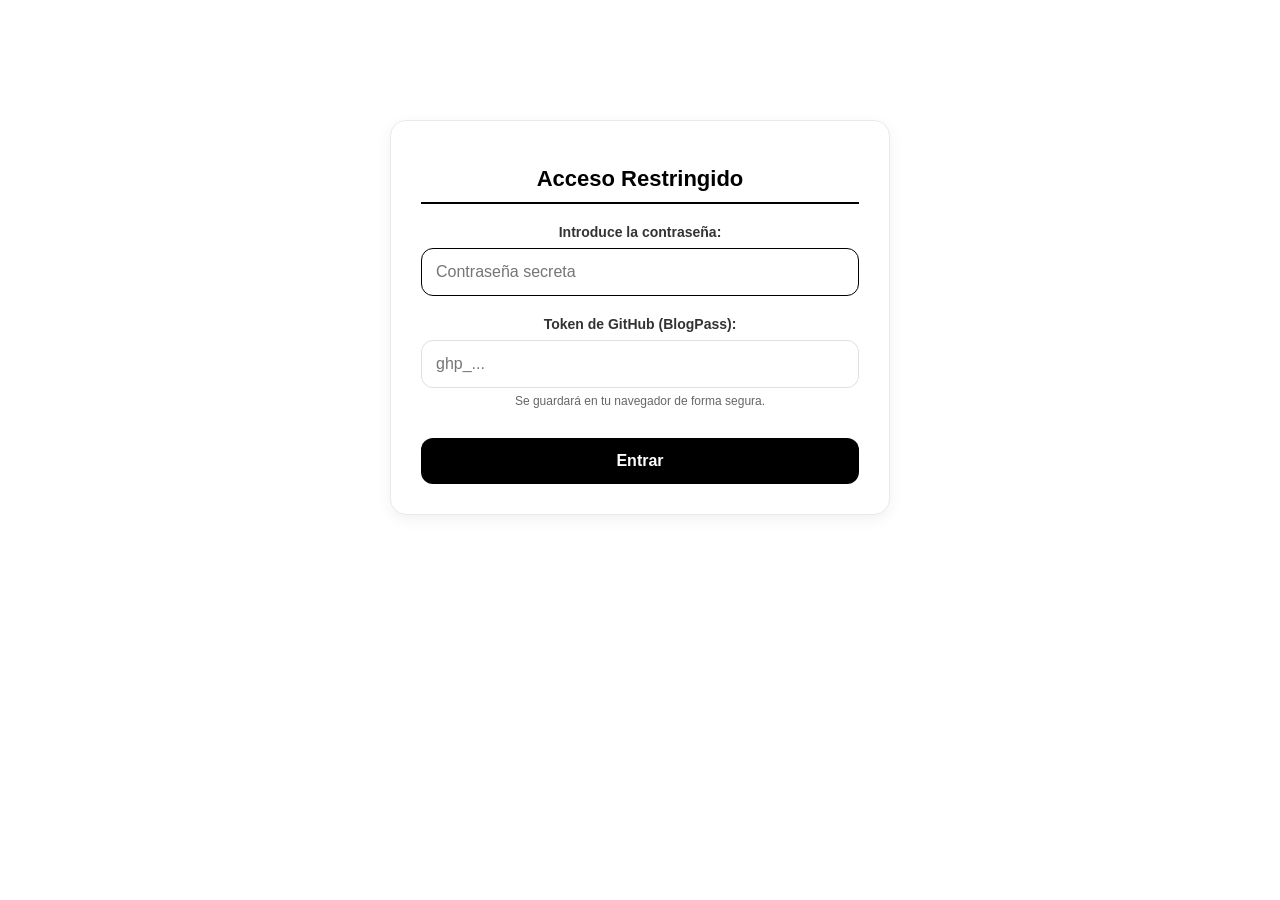
<file: admin.html>
<!DOCTYPE html>
<html lang="es">
<head>
    <meta charset="UTF-8">
    <meta name="viewport" content="width=device-width, initial-scale=1.0">
    <title>RADICALLYBLOGS - Panel de Administración</title>
    <style>
        *, *::before, *::after {
            box-sizing: border-box;
            -webkit-tap-highlight-color: transparent;
            -webkit-touch-callout: none;
        }
        body {
            font-family: -apple-system, BlinkMacSystemFont, "Segoe UI", Roboto, Helvetica, Arial, sans-serif;
            background-color: #ffffff;
            color: #000000;
            margin: 0;
            padding: 20px;
            display: flex;
            justify-content: center;
            align-items: flex-start;
            min-height: 100vh;
        }

        .main-wrapper {
            width: 100%;
            max-width: 600px;
        }

        .card-style {
            background: #ffffff;
            padding: 30px;
            border-radius: 16px;
            box-shadow: 0 4px 16px rgba(0, 0, 0, 0.06);
            border: 1px solid #eaeaea;
            width: 100%;
            margin-bottom: 20px;
            text-align: center;
        }

        .login-screen {
            display: none;
            max-width: 500px;
            margin: 100px auto;
        }
        
        .login-active .login-screen {
            display: block;
        }

        .login-active .admin-container {
            display: none;
        }

        .admin-container {
            display: block;
        }

        h1 {
            font-size: 22px;
            font-weight: 700;
            margin-bottom: 20px;
            border-bottom: 2px solid #000;
            padding-bottom: 10px;
        }

        /* Cabecera de Perfil */
        .admin-profile-header {
            display: flex;
            align-items: center;
            gap: 20px;
            text-align: left;
        }
        .profile-description-editor {
            margin-top: 20px;
            text-align: left;
        }
        .profile-description-editor label {
            margin-bottom: 6px;
        }
        .profile-description-editor textarea {
            min-height: 72px;
            height: 72px;
            padding: 10px 12px;
            border-radius: 10px;
            font-size: 14px;
        }
        .btn-save-profile-description {
            width: auto;
            min-width: 150px;
            padding: 10px 16px;
            font-size: 14px;
            margin-top: 8px;
        }
        .profile-description-status {
            min-height: 16px;
            margin: 7px 0 0;
            color: #666;
            font-size: 12px;
        }
        .profile-pic-container {
            position: relative;
            width: 80px;
            height: 80px;
            flex-shrink: 0;
            border-radius: 50%;
            overflow: hidden;
            cursor: pointer;
            border: 3px solid #ffffff;
            box-shadow: 0 2px 8px rgba(0,0,0,0.1);
        }
        .profile-pic-container img {
            width: 100%;
            height: 100%;
            object-fit: cover;
            transition: filter 0.2s ease;
        }
        .profile-pic-overlay {
            position: absolute;
            top: 0;
            left: 0;
            width: 100%;
            height: 100%;
            background: rgba(0, 0, 0, 0.55);
            color: white;
            display: flex;
            justify-content: center;
            align-items: center;
            font-size: 11px;
            font-weight: 600;
            opacity: 0;
            transition: opacity 0.2s ease;
            text-align: center;
            padding: 4px;
        }
        .profile-pic-container:hover .profile-pic-overlay {
            opacity: 1;
        }
        .profile-pic-container:hover img {
            filter: brightness(0.7);
        }

        .profile-info h1 {
            margin: 0;
            font-size: 22px;
            border: none;
            padding: 0;
        }
        .profile-info h2 {
            margin: 0 0 4px 0;
            font-size: 14px;
            color: #666;
            font-weight: 600;
        }

        /* Lista de Gestión y Filtro */
        .posts-manager {
            text-align: left;
        }
        .admin-filter-input {
            width: 100%;
            padding: 12px 14px;
            border: 1px solid #e0e0e0;
            border-radius: 10px;
            font-size: 14px;
            margin-bottom: 15px;
            outline: none;
            transition: border-color 0.2s;
        }
        .admin-filter-input:focus {
            border-color: #000000;
        }

        #posts-container {
            max-height: 400px;
            overflow-y: auto;
            padding-right: 4px;
            margin-bottom: 15px;
        }
        #posts-container::-webkit-scrollbar {
            width: 6px;
        }
        #posts-container::-webkit-scrollbar-thumb {
            background: #ccc;
            border-radius: 3px;
        }

        .post-item-admin {
            background: #fafafa;
            border: 1px solid #eee;
            padding: 14px;
            border-radius: 10px;
            margin-bottom: 12px;
            display: flex;
            flex-direction: column;
            gap: 8px;
        }
        .post-preview {
            font-size: 14px;
            color: #333;
            overflow: hidden;
            text-overflow: ellipsis;
            display: -webkit-box;
            -webkit-line-clamp: 2;
            -webkit-box-orient: vertical;
        }
        .post-meta-admin {
            font-size: 12px;
            color: #777;
            display: flex;
            align-items: center;
            gap: 8px;
            flex-wrap: wrap;
        }
        .post-actions {
            display: flex;
            gap: 8px;
            margin-top: 4px;
        }
        .btn-edit {
            background-color: #000000;
            color: #ffffff;
            border: none;
            padding: 8px 14px;
            border-radius: 8px;
            font-size: 13px;
            font-weight: 600;
            cursor: pointer;
        }
        .btn-edit:hover {
            background-color: #333333;
        }
        .btn-pin {
            background-color: #f1f1f1;
            color: #000000;
            border: 1px solid #ccc;
            padding: 8px 14px;
            border-radius: 8px;
            font-size: 13px;
            font-weight: 600;
            cursor: pointer;
        }
        .btn-pin:hover {
            background-color: #e2e2e2;
        }
        .btn-delete {
            background-color: #ffffff;
            color: #000000;
            border: 1px solid #000000;
            padding: 8px 14px;
            border-radius: 8px;
            font-size: 13px;
            font-weight: 600;
            cursor: pointer;
        }
        .btn-delete:hover {
            background-color: #f1f1f1;
        }
        .badge-type {
            font-weight: 700;
            padding: 2px 6px;
            border-radius: 4px;
            font-size: 10px;
            letter-spacing: 0.5px;
            text-transform: uppercase;
            border: 1px solid #000;
            background: #000;
            color: #fff;
        }
        .badge-pinned {
            background: #ffcc00;
            color: #000;
            border-color: #cc9900;
        }
        .admin-thumb-container {
            display: flex;
            gap: 6px;
            margin-top: 6px;
            flex-wrap: wrap;
        }
        .admin-thumb {
            width: 50px;
            height: 50px;
            object-fit: cover;
            border-radius: 6px;
            border: 1px solid #ddd;
        }

        /* Modal / Formulario Oculto con Animación Suave */
        .form-modal-overlay {
            display: flex;
            position: fixed;
            top: 0;
            left: 0;
            width: 100%;
            height: 100%;
            background: rgba(0, 0, 0, 0.4);
            justify-content: center;
            align-items: center;
            z-index: 1000;
            padding: 20px;
            overflow-y: auto;
            opacity: 0;
            visibility: hidden;
            transition: opacity 0.3s ease, visibility 0.3s ease;
        }
        .form-modal-overlay.active {
            opacity: 1;
            visibility: visible;
        }
        .form-modal-content {
            background: #ffffff;
            padding: 30px;
            border-radius: 16px;
            max-width: 600px;
            width: 100%;
            box-shadow: 0 10px 30px rgba(0,0,0,0.15);
            text-align: left;
            max-height: 90vh;
            overflow-y: auto;
            transform: translateY(20px) scale(0.97);
            transition: transform 0.3s cubic-bezier(0.16, 1, 0.3, 1);
        }
        .form-modal-overlay.active .form-modal-content {
            transform: translateY(0) scale(1);
        }

        .form-group {
            margin-bottom: 20px;
        }
        
        .label-header-row {
            display: flex;
            justify-content: space-between;
            align-items: center;
            margin-bottom: 8px;
        }
        .label-header-row label {
            margin-bottom: 0;
        }
        .btn-link-helper {
            background: #f1f1f1;
            border: 1px solid #ccc;
            color: #000;
            font-size: 12px;
            font-weight: 600;
            padding: 4px 10px;
            border-radius: 6px;
            cursor: pointer;
            transition: background 0.2s;
        }
        .btn-link-helper:hover {
            background: #e2e2e2;
        }

        label {
            display: block;
            font-weight: 600;
            font-size: 14px;
            margin-bottom: 8px;
            color: #333;
        }
        textarea, input[type="password"], input[type="text"], input[type="file"], input[type="datetime-local"] {
            width: 100%;
            padding: 14px;
            border: 1px solid #e0e0e0;
            border-radius: 12px;
            font-size: 16px;
            font-family: inherit;
            transition: border-color 0.2s;
            background: #fff;
        }
        textarea {
            height: 120px;
            resize: vertical;
        }
        input[type="file"] {
            background: #fafafa;
            cursor: pointer;
        }
        textarea:focus, input[type="password"]:focus, input[type="text"]:focus, input[type="datetime-local"]:focus {
            outline: none;
            border-color: #000000;
        }
        .auto-info {
            background: #f9f9f9;
            padding: 14px;
            border-radius: 12px;
            font-size: 14px;
            color: #555;
            border: 1px solid #eee;
            margin-bottom: 20px;
        }
        .auto-info span {
            font-weight: bold;
            color: #000;
        }
        .btn-publish, .btn-login, .btn-action {
            background-color: #000000;
            color: #ffffff;
            border: none;
            padding: 14px 20px;
            border-radius: 12px;
            font-size: 16px;
            font-weight: 700;
            width: 100%;
            cursor: pointer;
            transition: background-color 0.2s;
            margin-top: 10px;
        }
        .btn-publish:hover, .btn-login:hover, .btn-action:hover {
            background-color: #212121;
        }
        .btn-cancel {
            background-color: #e0e0e0;
            color: #000;
        }
        .token-hint {
            font-size: 12px;
            color: #666;
            margin-top: 6px;
        }

        /* Botón flotante "+" con menú desplegable hacia arriba */
        .fab-container {
            position: fixed;
            bottom: 30px;
            right: 30px;
            z-index: 999;
        }
        .fab-btn {
            width: 60px;
            height: 60px;
            background-color: #000000;
            color: #ffffff;
            border-radius: 50%;
            display: flex;
            justify-content: center;
            align-items: center;
            font-size: 32px;
            font-weight: 300;
            cursor: pointer;
            box-shadow: 0 4px 14px rgba(0,0,0,0.3);
            border: none;
            transition: transform 0.2s ease, background-color 0.2s;
            user-select: none;
        }
        .fab-btn:hover {
            background-color: #222222;
            transform: scale(1.05);
        }
        .fab-menu {
            position: absolute;
            bottom: 75px;
            right: 0;
            background: #ffffff;
            border: 1px solid #eaeaea;
            box-shadow: 0 6px 20px rgba(0,0,0,0.12);
            border-radius: 14px;
            padding: 8px;
            display: flex;
            flex-direction: column;
            gap: 6px;
            width: 160px;
            opacity: 0;
            visibility: hidden;
            transform: translateY(10px);
            transition: all 0.25s cubic-bezier(0.16, 1, 0.3, 1);
        }
        .fab-container.active .fab-menu {
            opacity: 1;
            visibility: visible;
            transform: translateY(0);
        }
        .fab-option {
            background: transparent;
            border: none;
            padding: 10px 14px;
            text-align: left;
            font-size: 13px;
            font-weight: 600;
            color: #000000;
            border-radius: 8px;
            cursor: pointer;
            transition: background 0.15s;
        }
        .fab-option:hover {
            background: #f4f4f4;
        }

        /* Contenedores de miniaturas y reemplazo */
        .preview-thumb-container, .existing-thumb-container {
            display: flex;
            gap: 10px;
            margin-top: 10px;
            flex-wrap: wrap;
        }
        .thumb-wrapper {
            position: relative;
            background: #fafafa;
            border: 1px solid #ddd;
            padding: 6px;
            border-radius: 8px;
            display: flex;
            flex-direction: column;
            align-items: center;
            gap: 6px;
        }
        .preview-thumb, .existing-thumb {
            width: 70px;
            height: 70px;
            object-fit: cover;
            border-radius: 6px;
        }
        .thumb-actions {
            display: flex;
            gap: 4px;
            width: 100%;
        }
        .thumb-btn-action {
            flex: 1;
            background: #000;
            color: #fff;
            border: none;
            border-radius: 4px;
            font-size: 10px;
            padding: 4px;
            cursor: pointer;
            font-weight: 600;
            text-align: center;
        }
        .thumb-btn-action:hover {
            background: #333;
        }
        .thumb-btn-delete {
            background: #fff;
            color: #000;
            border: 1px solid #000;
        }
        .thumb-btn-delete:hover {
            background: #f1f1f1;
        }
    </style>
</head>
<body>

    <!-- Pantalla de Acceso -->
    <div class="card-style login-screen" id="loginScreen">
        <h1>Acceso Restringido</h1>
        <div class="form-group">
            <label for="passwordInput">Introduce la contraseña:</label>
            <input type="password" id="passwordInput" placeholder="Contraseña secreta">
        </div>
        <div class="form-group">
            <label for="tokenInput">Token de GitHub (BlogPass):</label>
            <input type="text" id="tokenInput" placeholder="ghp_...">
            <div class="token-hint">Se guardará en tu navegador de forma segura.</div>
        </div>
        <button class="btn-login" onclick="verificarPassword()">Entrar</button>
        <div class="error-msg" id="errorMsg" style="color: red; font-size: 13px; margin-top: 12px; display: none;">Contraseña incorrecta. Inténtalo de nuevo.</div>
    </div>

    <!-- Panel de Administración -->
    <div class="main-wrapper admin-container" id="adminContainer">
        
        <!-- Tarjeta de Perfil -->
        <div class="card-style">
            <div class="admin-profile-header">
                <div class="profile-pic-container" onclick="document.getElementById('avatarFileInput').click()" title="Cambiar foto de perfil">
                    <img src="avatar.jpeg" id="avatarImage" alt="Perfil">
                    <div class="profile-pic-overlay">Cambiar foto</div>
                </div>
                <input type="file" id="avatarFileInput" accept="image/*" style="display: none;" onchange="subirNuevoAvatar(event)">
                <div class="profile-info">
                    <h2>Bienvenido de nuevo,</h2>
                    <h1>felipeortegareyes</h1>
                </div>
            </div>
            <div class="profile-description-editor">
                <label for="profileDescriptionInput">Descripción del perfil</label>
                <textarea id="profileDescriptionInput" placeholder="Escribe la descripción que aparecerá en el blog..." disabled></textarea>
                <button class="btn-action btn-save-profile-description" id="saveProfileDescriptionButton" onclick="guardarDescripcionPerfil()" disabled>Guardar descripción</button>
                <p class="profile-description-status" id="profileDescriptionStatus" role="status" aria-live="polite">Cargando descripción...</p>
            </div>
        </div>

        <!-- Lista de Gestión de Publicaciones con Filtro y Scroll -->
        <div class="card-style posts-manager">
            <h1>Gestionar Publicaciones Existentes</h1>
            <input type="text" id="adminFilterInput" class="admin-filter-input" placeholder="Filtrar por texto, fecha o tipo..." oninput="filtrarPostsAdmin()">
            <div id="posts-container">
                <p style="color: #666; font-size: 14px; text-align: center;">Cargando publicaciones...</p>
            </div>
            <button class="btn-action" onclick="cerrarSesion()" style="background-color: #f1f1f1; color: #000; font-size: 14px; padding: 10px; margin-top: 10px;">Cerrar Sesión / Cambiar Token</button>
        </div>

    </div>

    <!-- Botón Flotante con Desplegable hacia arriba -->
    <div class="fab-container" id="fabContainer" style="display: none;">
        <div class="fab-menu" id="fabMenu">
            <button class="fab-option" onclick="abrirCreacion('clasico')">Bloggy</button>
            <button class="fab-option" onclick="abrirCreacion('photo_bloggy')">Photo Bloggy</button>
            <button class="fab-option" onclick="abrirCreacion('story')">Historia</button>
        </div>
        <button class="fab-btn" onclick="toggleFabMenu()">+</button>
    </div>

    <!-- Modal Formulario de Crear / Editar Publicación con Animación -->
    <div class="form-modal-overlay" id="formModalOverlay">
        <div class="form-modal-content">
            <h1 id="form-title">Nueva Publicación</h1>
            
            <div class="auto-info" id="infoAutoBox">
                Fecha y hora de publicación: <br>
                <span id="live-datetime">Calculando...</span>
            </div>

            <!-- Selector de Fecha y Hora Personalizada (Solo Creación de Bloggy / Photo Bloggy) -->
            <div class="form-group" id="customDateGroup" style="display: none;">
                <label for="customDatetimeInput">Fecha y hora personalizada (Wix / Importación):</label>
                <input type="datetime-local" id="customDatetimeInput">
                <div class="token-hint">Modifica esto si estás subiendo un post antiguo de otro blog.</div>
            </div>

            <div class="form-group" id="contentGroup">
                <div class="label-header-row">
                    <label for="post-content" id="label-content">Escribe un mensaje o pensamiento...</label>
                    <button type="button" class="btn-link-helper" onclick="insertarEnlaceFacil()">🔗 Añadir enlace</button>
                </div>
                <textarea id="post-content" placeholder="Escribe un mensaje o pensamiento..."></textarea>
                <div class="token-hint">También puedes pegar URLs directas y se convertirán en enlaces automáticamente.</div>
            </div>

            <!-- Gestión de Imágenes Actuales (Edición) -->
            <div class="form-group" id="existingImagesGroup" style="display: none;">
                <label id="existingImagesLabel">Imágenes actuales:</label>
                <div class="existing-thumb-container" id="existingImagesContainer"></div>
            </div>

            <div class="form-group">
                <label for="post-image" id="label-image">Adjuntar imágenes (opcional, puedes seleccionar varias):</label>
                <input type="file" id="post-image" accept="image/*" multiple onchange="manejarSeleccionArchivo(event)">
                <div class="token-hint" id="hint-image">Sube fotos en alta calidad, se mantendrán intactas.</div>
                <div class="preview-thumb-container" id="previewContainer"></div>
            </div>

            <button class="btn-publish" id="btn-submit" onclick="guardarPublicacion()">Publicar</button>
            <button class="btn-action btn-cancel" onclick="cerrarModalForm()">Cancelar</button>
        </div>
    </div>

    <script>
        document.body.classList.add('login-active');
        document.getElementById('passwordInput').focus();

        let postsCache = [];
        let storiesCache = [];
        let editandoIndex = null; 
        let tipoPostActual = 'clasico';
        let imagenesEditandoActuales = []; 
        let reemplazosMap = {}; 
        let imagenesAEliminarDeGithub = []; 
        
        const repo = "radicallyblogs/radicallyblogs";
        const postsPath = "posts.json";
        const storiesPath = "stories.json";
        const profilePath = "profile.json";
        let profileDescriptionLoaded = false;

        function toggleFabMenu() {
            const container = document.getElementById('fabContainer');
            container.classList.toggle('active');
        }

        window.onclick = function(event) {
            const fab = document.getElementById('fabContainer');
            if (!fab.contains(event.target)) {
                fab.classList.remove('active');
            }
        }

        function insertarEnlaceFacil() {
            const url = prompt("Introduce la URL del enlace (ej: https://etlqradio.com):");
            if (!url) return;
            const texto = prompt("Introduce el texto que quieres que se vea (ej: etlqradio.com):", url);
            if (!texto) return;

            const textarea = document.getElementById('post-content');
            const enlaceHtml = `<a href="${url}" target="_blank">${texto}</a>`;
            
            const startPos = textarea.selectionStart;
            const endPos = textarea.selectionEnd;
            textarea.value = textarea.value.substring(0, startPos) + enlaceHtml + textarea.value.substring(endPos, textarea.value.length);
            textarea.focus();
        }

        function abrirCreacion(tipo) {
            document.getElementById('fabContainer').classList.remove('active');
            editandoIndex = null;
            tipoPostActual = tipo;
            imagenesEditandoActuales = [];
            reemplazosMap = {};
            imagenesAEliminarDeGithub = [];

            const contentGroup = document.getElementById('contentGroup');
            const titleEl = document.getElementById('form-title');
            const postContent = document.getElementById('post-content');
            const postImage = document.getElementById('post-image');
            const labelImage = document.getElementById('label-image');
            const hintImage = document.getElementById('hint-image');
            const customDateGroup = document.getElementById('customDateGroup');
            const infoAutoBox = document.getElementById('infoAutoBox');

            postContent.value = '';
            postImage.value = '';
            document.getElementById('previewContainer').innerHTML = '';
            document.getElementById('existingImagesGroup').style.display = 'none';
            document.getElementById('btn-submit').innerText = 'Publicar';

            if (tipo === 'story') {
                titleEl.innerText = 'Nueva Historia';
                contentGroup.style.display = 'none';
                customDateGroup.style.display = 'none';
                infoAutoBox.style.display = 'block';
                labelImage.innerText = "Seleccionar Imagen de la Historia (OBLIGATORIA):";
                postImage.removeAttribute('multiple');
                hintImage.innerText = "Sube la imagen para tu historia (caduca en 24 horas).";
            } else {
                customDateGroup.style.display = 'block';
                infoAutoBox.style.display = 'none';
                
                const ahora = new Date();
                const year = ahora.getFullYear();
                const month = String(ahora.getMonth() + 1).padStart(2, '0');
                const day = String(ahora.getDate()).padStart(2, '0');
                const hours = String(ahora.getHours()).padStart(2, '0');
                const minutes = String(ahora.getMinutes()).padStart(2, '0');
                document.getElementById('customDatetimeInput').value = `${year}-${month}-${day}T${hours}:${minutes}`;

                if (tipo === 'photo_bloggy') {
                    titleEl.innerText = 'Nuevo Photo Bloggy';
                    contentGroup.style.display = 'block';
                    document.getElementById('label-content').innerText = "Mensaje (Opcional):";
                    postContent.placeholder = "Escribe una descripción opcional...";
                    labelImage.innerText = "Seleccionar Imagen (OBLIGATORIA):";
                    postImage.removeAttribute('multiple');
                    hintImage.innerText = "Selecciona 1 sola foto para tu Photo Bloggy.";
                } else {
                    titleEl.innerText = 'Nuevo Bloggy';
                    contentGroup.style.display = 'block';
                    document.getElementById('label-content').innerText = "Escribe un mensaje o pensamiento...";
                    postContent.placeholder = "Escribe un mensaje o pensamiento...";
                    labelImage.innerText = "Adjuntar imágenes (opcional, puedes seleccionar varias):";
                    postImage.setAttribute('multiple', 'true');
                    hintImage.innerText = "Sube fotos en alta calidad, se mantendrán intactas.";
                }
            }

            document.getElementById('formModalOverlay').classList.add('active');
        }

        function cerrarModalForm() {
            document.getElementById('formModalOverlay').classList.remove('active');
        }

        function manejarSeleccionArchivo(event) {
            const files = event.target.files;
            if (!files || files.length === 0) return;

            if ((tipoPostActual === 'photo_bloggy' || tipoPostActual === 'story') && editandoIndex !== null && imagenesEditandoActuales.length > 0) {
                imagenesAEliminarDeGithub.push(imagenesEditandoActuales[0]);
                reemplazosMap[0] = files[0];
                renderizarImágenesExistentesEdicion();
                document.getElementById('previewContainer').innerHTML = '';
                return;
            }

            const container = document.getElementById('previewContainer');
            container.innerHTML = '';

            for (let i = 0; i < files.length; i++) {
                const reader = new FileReader();
                reader.onload = function(e) {
                    const wrapper = document.createElement('div');
                    wrapper.className = 'thumb-wrapper';

                    const img = document.createElement('img');
                    img.src = e.target.result;
                    img.className = 'preview-thumb';
                    wrapper.appendChild(img);
                    container.appendChild(wrapper);
                }
                reader.readAsDataURL(files[i]);
            }
        }

        function renderizarImágenesExistentesEdicion() {
            const group = document.getElementById('existingImagesGroup');
            const label = document.getElementById('existingImagesLabel');
            const container = document.getElementById('existingImagesContainer');
            container.innerHTML = '';

            if (tipoPostActual === 'photo_bloggy' || tipoPostActual === 'story') {
                label.innerText = "Imagen actual (Solo se puede reemplazar):";
            } else {
                label.innerText = "Imágenes actuales (puedes eliminarlas o reemplazarlas individualmente):";
            }

            if (imagenesEditandoActuales.length > 0) {
                group.style.display = 'block';
                imagenesEditandoActuales.forEach((imgPath, index) => {
                    const wrapper = document.createElement('div');
                    wrapper.className = 'thumb-wrapper';

                    const img = document.createElement('img');
                    if (reemplazosMap[index]) {
                        const reader = new FileReader();
                        reader.onload = function(e) { img.src = e.target.result; }
                        reader.readAsDataURL(reemplazosMap[index]);
                    } else {
                        img.src = `https://raw.githubusercontent.com/${repo}/main/${imgPath}`;
                    }
                    img.className = 'existing-thumb';
                    wrapper.appendChild(img);

                    const actionsDiv = document.createElement('div');
                    actionsDiv.className = 'thumb-actions';

                    const btnReplace = document.createElement('button');
                    btnReplace.type = 'button';
                    btnReplace.className = 'thumb-btn-action';
                    btnReplace.innerText = 'Reemplazar';
                    btnReplace.onclick = function() {
                        const fileInput = document.createElement('input');
                        fileInput.type = 'file';
                        fileInput.accept = 'image/*';
                        fileInput.onchange = function(e) {
                            if (e.target.files && e.target.files[0]) {
                                imagenesAEliminarDeGithub.push(imagenesEditandoActuales[index]);
                                reemplazosMap[index] = e.target.files[0];
                                renderizarImágenesExistentesEdicion();
                            }
                        };
                        fileInput.click();
                    };
                    actionsDiv.appendChild(btnReplace);

                    if (tipoPostActual !== 'photo_bloggy' && tipoPostActual !== 'story') {
                        const btnDel = document.createElement('button');
                        btnDel.type = 'button';
                        btnDel.className = 'thumb-btn-action thumb-btn-delete';
                        btnDel.innerText = 'Eliminar';
                        btnDel.onclick = function() {
                            imagenesAEliminarDeGithub.push(imagenesEditandoActuales[index]);
                            imagenesEditandoActuales.splice(index, 1);
                            delete reemplazosMap[index];
                            let nuevoMapa = {};
                            Object.keys(reemplazosMap).forEach(key => {
                                let k = parseInt(key);
                                if (k > index) {
                                    nuevoMapa[k - 1] = reemplazosMap[k];
                                } else if (k < index) {
                                    nuevoMapa[k] = reemplazosMap[k];
                                }
                            });
                            reemplazosMap = nuevoMapa;
                            renderizarImágenesExistentesEdicion();
                        };
                        actionsDiv.appendChild(btnDel);
                    }

                    wrapper.appendChild(actionsDiv);
                    container.appendChild(wrapper);
                });
            } else {
                group.style.display = 'none';
            }
        }

        function decodeBase64Utf8(base64Str) {
            const binString = atob(base64Str);
            const bytes = Uint8Array.from(binString, (m) => m.codePointAt(0));
            return new TextDecoder().decode(bytes);
        }

        function fileToBase64(file) {
            return new Promise((resolve, reject) => {
                const reader = new FileReader();
                reader.readAsDataURL(file);
                reader.onload = () => resolve(reader.result.split(',')[1]);
                reader.onerror = error => reject(error);
            });
        }

        window.onload = function() {
            const savedToken = localStorage.getItem('gh_blog_token');
            if (savedToken) {
                document.getElementById('tokenInput').value = savedToken;
            }
            const avatarImg = document.getElementById('avatarImage');
            if(avatarImg) {
                avatarImg.src = "avatar.jpeg?t=" + new Date().getTime();
            }
        };

        async function subirNuevoAvatar(event) {
            const file = event.target.files[0];
            if (!file) return;

            const reader = new FileReader();
            reader.onload = function(e) {
                document.getElementById('avatarImage').src = e.target.result;
            }
            reader.readAsDataURL(file);

            const token = localStorage.getItem('gh_blog_token');
            if (!token) {
                alert('Falta el token de GitHub.');
                return;
            }

            try {
                let sha = null;
                const checkRes = await fetch(`https://api.github.com/repos/${repo}/contents/avatar.jpeg`, {
                    headers: { "Authorization": `token ${token}` }
                });
                if (checkRes.ok) {
                    const checkData = await checkRes.json();
                    sha = checkData.sha;
                }

                const base64Image = await fileToBase64(file);
                const bodyData = { message: "Actualizar foto de perfil", content: base64Image };
                if (sha) bodyData.sha = sha;

                const putRes = await fetch(`https://api.github.com/repos/${repo}/contents/avatar.jpeg`, {
                    method: "PUT",
                    headers: { "Authorization": `token ${token}`, "Content-Type": "application/json" },
                    body: JSON.stringify(bodyData)
                });

                if (putRes.ok) {
                    alert("¡Foto de perfil actualizada con éxito!");
                } else {
                    alert("GitHub ha rechazado la foto.");
                }
            } catch (err) {
                console.error(err);
                alert("Error de conexión al subir la foto.");
            }
        }

        function verificarPassword() {
            const pass = document.getElementById('passwordInput').value;
            const tokenVal = document.getElementById('tokenInput').value.trim();

            if (pass === 'HURACAN') {
                if (!tokenVal) {
                    alert('Por favor, introduce tu Token de GitHub.');
                    return;
                }
                localStorage.setItem('gh_blog_token', tokenVal);
                document.getElementById('loginScreen').style.display = 'none';
                document.body.classList.remove('login-active');
                document.getElementById('fabContainer').style.display = 'block';
                cargarPostsGitHub();
            } else {
                const errorMsg = document.getElementById('errorMsg');
                errorMsg.style.display = 'block';
                document.getElementById('passwordInput').select();
            }
        }

        function cerrarSesion() {
            localStorage.removeItem('gh_blog_token');
            location.reload();
        }

        document.getElementById('passwordInput').addEventListener('keypress', function(e) {
            if (e.key === 'Enter') {
                verificarPassword();
            }
        });

        // FORMATEADOR DE FECHA CON EL FORMATO REAL CORREGIDO
        function formatearDatosFecha(dateObj) {
            const horaStr = dateObj.toLocaleTimeString('es-ES', { hour: 'numeric', minute: '2-digit', hour12: true }).toLowerCase();
            
            const dias = ['dom.', 'lun.', 'mar.', 'mié.', 'jue.', 'vie.', 'sáb.'];
            const meses = ['ene', 'feb', 'mar', 'abr', 'may', 'jun', 'jul', 'ago', 'sep', 'oct', 'nov', 'dic'];
            
            const diaSemana = dias[dateObj.getDay()];
            const diaNum = dateObj.getDate();
            const mesStr = meses[dateObj.getMonth()];
            const anio = dateObj.getFullYear();
            
            // Formato corto exacto idéntico al índice: "sáb. 8 ago 2026"
            const fechaCortas = `${diaSemana} ${diaNum} ${mesStr} ${anio}`;
            
            // Formato largo idéntico al índice para PC: "sáb. 8 de agosto de 2026"
            const fechaLarga = dateObj.toLocaleDateString('es-ES', { weekday: 'short', day: 'numeric', month: 'long', year: 'numeric' });
            
            return { fechaLarga, fechaCortas, hora: horaStr };
        }

        async function cargarPostsGitHub() {
            const token = localStorage.getItem('gh_blog_token');
            const container = document.getElementById('posts-container');

            try {
                await cargarDescripcionPerfil(token);

                const resPosts = await fetch(`https://api.github.com/repos/${repo}/contents/${postsPath}`, {
                    headers: { "Authorization": `token ${token}` }
                });
                if (resPosts.ok) {
                    const data = await resPosts.json();
                    postsCache = data.content ? JSON.parse(decodeBase64Utf8(data.content)) : [];
                } else {
                    postsCache = [];
                }

                const resStories = await fetch(`https://api.github.com/repos/${repo}/contents/${storiesPath}`, {
                    headers: { "Authorization": `token ${token}` }
                });
                if (resStories.ok) {
                    const data = await resStories.json();
                    storiesCache = data.content ? JSON.parse(decodeBase64Utf8(data.content)) : [];
                } else {
                    storiesCache = [];
                }

                renderizarListaAdmin();
            } catch (err) {
                console.error(err);
                container.innerHTML = '<p style="color: red; font-size: 14px;">Error de conexión con la API.</p>';
            }
        }

        async function cargarDescripcionPerfil(token) {
            const input = document.getElementById('profileDescriptionInput');
            const status = document.getElementById('profileDescriptionStatus');
            const saveButton = document.getElementById('saveProfileDescriptionButton');

            try {
                const response = await fetch(`https://api.github.com/repos/${repo}/contents/${profilePath}`, {
                    headers: { "Authorization": `token ${token}` }
                });

                let profile;
                if (response.ok) {
                    const data = await response.json();
                    profile = data.content ? JSON.parse(decodeBase64Utf8(data.content)) : {};
                } else if (response.status === 404) {
                    const defaultResponse = await fetch(`${profilePath}?t=${new Date().getTime()}`);
                    if (!defaultResponse.ok) {
                        throw new Error(`No se pudo cargar la descripción inicial (${defaultResponse.status}).`);
                    }
                    profile = await defaultResponse.json();
                    status.textContent = "Descripción inicial cargada. Al guardar se creará el archivo en GitHub.";
                } else {
                    throw new Error(`GitHub respondió ${response.status} al cargar la descripción.`);
                }

                if (typeof profile.description !== 'string') {
                    throw new Error('El campo description de profile.json no es válido.');
                }

                input.value = profile.description;
                input.disabled = false;
                saveButton.disabled = false;
                profileDescriptionLoaded = true;
                if (response.ok) status.textContent = "Descripción cargada desde GitHub.";
            } catch (error) {
                console.error("Error al cargar la descripción del perfil:", error);
                status.textContent = "No se pudo cargar la descripción. Revisa la conexión y vuelve a intentarlo.";
            }
        }

        async function guardarDescripcionPerfil() {
            const token = localStorage.getItem('gh_blog_token');
            const input = document.getElementById('profileDescriptionInput');
            const status = document.getElementById('profileDescriptionStatus');
            const saveButton = document.getElementById('saveProfileDescriptionButton');

            if (!token) {
                status.textContent = "Falta el token de GitHub. Vuelve a iniciar sesión.";
                return;
            }
            if (!profileDescriptionLoaded) {
                status.textContent = "Espera a que se cargue la descripción antes de guardarla.";
                return;
            }

            saveButton.disabled = true;
            status.textContent = "Guardando descripción...";

            try {
                const latestResponse = await fetch(`https://api.github.com/repos/${repo}/contents/${profilePath}`, {
                    headers: { "Authorization": `token ${token}` }
                });
                let sha = null;
                if (latestResponse.ok) {
                    const latestFile = await latestResponse.json();
                    sha = latestFile.sha;
                } else if (latestResponse.status !== 404) {
                    throw new Error(`GitHub respondió ${latestResponse.status} al preparar el guardado.`);
                }

                const saveResponse = await fetch(`https://api.github.com/repos/${repo}/contents/${profilePath}`, {
                    method: "PUT",
                    headers: { "Authorization": `token ${token}`, "Content-Type": "application/json" },
                    body: JSON.stringify({
                        message: "Actualizar descripción del perfil",
                        content: btoa(unescape(encodeURIComponent(JSON.stringify({ description: input.value }, null, 2)))),
                        ...(sha ? { sha } : {})
                    })
                });

                if (!saveResponse.ok) {
                    throw new Error(`GitHub respondió ${saveResponse.status} al guardar la descripción.`);
                }
                status.textContent = "Descripción guardada. El blog la mostrará cuando GitHub Pages publique los cambios.";
            } catch (error) {
                console.error("Error al guardar la descripción del perfil:", error);
                status.textContent = "No se pudo guardar la descripción. Revisa el token o la conexión.";
            } finally {
                saveButton.disabled = false;
            }
        }

        function filtrarPostsAdmin() {
            const query = document.getElementById('adminFilterInput').value.toLowerCase().trim();
            if (!query) {
                renderizarListaAdmin();
                return;
            }
            const filtradosPosts = postsCache.filter(post => {
                const texto = (post.texto || '').toLowerCase();
                const fechaLarga = (post.fechaLarga || '').toLowerCase();
                const fechaCortas = (post.fechaCortas || '').toLowerCase();
                const tipo = (post.tipo || '').toLowerCase();
                return texto.includes(query) || fechaLarga.includes(query) || fechaCortas.includes(query) || tipo.includes(query);
            });
            const filtradosStories = storiesCache.filter(story => {
                return 'historia'.includes(query) || 'story'.includes(query) || (story.fechaCreacion || '').toLowerCase().includes(query) || (story.timestamp || '').toLowerCase().includes(query);
            });
            renderizarListaAdminFiltrada(filtradosPosts, filtradosStories);
        }

        function renderizarListaAdmin() {
            renderizarListaAdminFiltrada(postsCache, storiesCache);
        }

        function renderizarListaAdminFiltrada(postsList, storiesList) {
            const container = document.getElementById('posts-container');
            
            let items = [];
            postsList.forEach(p => {
                items.push({ item: p, source: 'posts', originalIndex: postsCache.indexOf(p) });
            });
            storiesList.forEach(s => {
                items.push({ item: s, source: 'stories', originalIndex: storiesCache.indexOf(s) });
            });

            if (items.length === 0) {
                container.innerHTML = '<p style="color: #666; font-size: 14px; text-align: center;">No se encontraron publicaciones ni historias.</p>';
                return;
            }

            // ORDENACIÓN: Historias siempre arriba del todo, luego posts fijados y por fecha reciente
            let itemsOrdenados = [...items].sort((a, b) => {
                const isStoryA = (a.source === 'stories' || a.item.tipo === 'story');
                const isStoryB = (b.source === 'stories' || b.item.tipo === 'story');
                if (isStoryA && !isStoryB) return -1;
                if (!isStoryA && isStoryB) return 1;

                if (a.item.fijado && !b.item.fijado) return -1;
                if (!a.item.fijado && b.item.fijado) return 1;

                const getTimestamp = (item) => {
                    if (item.fechaCreacion) {
                        const t = new Date(item.fechaCreacion).getTime();
                        if (!isNaN(t)) return t;
                    }
                    return 0;
                };

                const dateA = getTimestamp(a.item);
                const dateB = getTimestamp(b.item);
                return dateB - dateA;
            });

            let html = '';
            itemsOrdenados.forEach(({ item, source, originalIndex }) => {
                let badgeTipo = '';
                if (item.tipo === 'photo_bloggy') {
                    badgeTipo = '<span class="badge-type">PHOTO BLOGGY</span>';
                } else if (source === 'stories' || item.tipo === 'story') {
                    badgeTipo = '<span class="badge-type" style="background: #e67e22; border-color: #d35400;">HISTORIA</span>';
                }
                
                let badgeFijado = item.fijado ? '<span class="badge-type badge-pinned">FIJADO</span>' : '';
                let textoPreview = item.texto ? `"${item.texto}"` : (source === 'stories' ? '<em>(Historia visual)</em>' : '<em>(Sin texto)</em>');
                let textoBtnPin = item.fijado ? 'Desfijar' : 'Fijar';
                let btnPinHtml = source === 'posts' ? `<button class="btn-pin" onclick="toggleFijar(${originalIndex})" style="background-color: #fff; color: #000; border: 1px solid #000; padding: 6px 14px; border-radius: 6px; cursor: pointer; font-weight: 500;">${textoBtnPin}</button>` : '';

                let fechaMeta = '';
if (source === 'stories') {
    if (item.fechaCreacion) {
        const ahora = new Date();
        const fechaCreacion = new Date(item.fechaCreacion);
        const diferenciaHoras = (ahora - fechaCreacion) / (1000 * 60 * 60);
        const horaStr = fechaCreacion.toLocaleTimeString('en-US', { hour: 'numeric', minute: '2-digit', hour12: true }).toLowerCase();

        const esHoy = fechaCreacion.toDateString() === ahora.toDateString();
        const ayerObj = new Date(ahora);
        ayerObj.setDate(ahora.getDate() - 1);
        const esAyer = fechaCreacion.toDateString() === ayerObj.toDateString();

        if (diferenciaHoras <= 24) {
            if (esHoy) {
            fechaMeta = `hoy • ${horaStr}`;
        } else if (esAyer) {
            fechaMeta = `ayer • ${horaStr}`;
        } else {
            fechaMeta = `Hace ${Math.floor(diferenciaHoras)}h`;
        }
        } else {
            fechaMeta = `Expirada (> 24h) - ${fechaCreacion.toLocaleDateString()} ${horaStr}`;
        }
    } else if (item.timestamp) {
        fechaMeta = `Creada: ${item.timestamp}`;
    } else {
        fechaMeta = `Creada: Reciente`;
    }
} else {
    fechaMeta = `Fecha: ${item.fechaCortas || 'Sin fecha'} - ${item.hora || ''}`;
}
                
                let imagenesPost = [];
                if (item.imagenes && Array.isArray(item.imagenes)) {
                    imagenesPost = item.imagenes;
                } else if (item.imagen) {
                    imagenesPost = [item.imagen];
                }

                let thumbsHtml = '';
                if (imagenesPost.length > 0) {
                    thumbsHtml = '<div class="admin-thumb-container">';
                    imagenesPost.forEach(img => {
                        const imgUrl = `https://raw.githubusercontent.com/${repo}/main/${img}`;
                        thumbsHtml += `<img src="${imgUrl}" class="admin-thumb" alt="Miniatura">`;
                    });
                    thumbsHtml += '</div>';
                }
                
                html += `
                    <div class="post-item-admin">
                        <div class="post-meta-admin">
                            <span>${fechaMeta}</span>
                            ${badgeTipo}
                            ${badgeFijado}
                        </div>
                        <div class="post-preview">${textoPreview}</div>
                        ${thumbsHtml}
                        <div class="post-actions">
                            <button class="btn-edit" onclick="prepararEdicion('${source}', ${originalIndex})">Editar</button>
                            <button class="btn-delete" onclick="borrarPost('${source}', ${originalIndex})">Borrar</button>
                            ${btnPinHtml}
                        </div>
                    </div>
                `;
            });
            container.innerHTML = html;
        }

        async function toggleFijar(index) {
            const token = localStorage.getItem('gh_blog_token');
            if (!token) {
                alert('Falta el token.');
                return;
            }

            postsCache[index].fijado = !postsCache[index].fijado;

            try {
                const getRes = await fetch(`https://api.github.com/repos/${repo}/contents/${postsPath}`, {
                    headers: { "Authorization": `token ${token}` }
                });
                if (!getRes.ok) {
                    alert("Error al conectar con GitHub.");
                    return;
                }
                const getData = await getRes.json();
                const sha = getData.sha;

                const putRes = await fetch(`https://api.github.com/repos/${repo}/contents/${postsPath}`, {
                    method: "PUT",
                    headers: { "Authorization": `token ${token}`, "Content-Type": "application/json" },
                    body: JSON.stringify({
                        message: postsCache[index].fijado ? "Fijar post" : "Desfijar post",
                        content: btoa(unescape(encodeURIComponent(JSON.stringify(postsCache, null, 2)))),
                        sha: sha
                    })
                });

                if (putRes.ok) {
                    cargarPostsGitHub();
                } else {
                    alert("Hubo un error al actualizar en GitHub.");
                }
            } catch (err) {
                console.error(err);
                alert("Error de conexión al fijar.");
            }
        }

        function prepararEdicion(source, index) {
            editandoIndex = index;
            const item = (source === 'stories') ? storiesCache[index] : postsCache[index];
            
            tipoPostActual = item.tipo || (source === 'stories' ? 'story' : 'clasico');
            
            const titleEl = document.getElementById('form-title');
            const contentGroup = document.getElementById('contentGroup');
            const postContent = document.getElementById('post-content');
            const postImage = document.getElementById('post-image');
            const labelImage = document.getElementById('label-image');
            const hintImage = document.getElementById('hint-image');
            const customDateGroup = document.getElementById('customDateGroup');
            const infoAutoBox = document.getElementById('infoAutoBox');

            customDateGroup.style.display = 'none';
            infoAutoBox.style.display = 'block';

            if (tipoPostActual === 'story') {
                titleEl.innerText = 'Editar Historia';
                contentGroup.style.display = 'none';
                postContent.value = '';
                labelImage.innerText = "Imagen actual de la Historia (Reemplazar):";
                postImage.removeAttribute('multiple');
                hintImage.innerText = "Selecciona una nueva foto para reemplazar la actual.";
            } else if (tipoPostActual === 'photo_bloggy') {
                titleEl.innerText = 'Editar Photo Bloggy';
                contentGroup.style.display = 'block';
                postContent.value = item.texto || "";
                document.getElementById('label-content').innerText = "Mensaje (Opcional):";
                postContent.placeholder = "Escribe una descripción opcional...";
                labelImage.innerText = "Seleccionar Imagen (Reemplaza la actual automáticamente):";
                postImage.removeAttribute('multiple');
                hintImage.innerText = "Selecciona una nueva foto para reemplazar la actual en tu Photo Bloggy.";
            } else {
                titleEl.innerText = 'Editar Bloggy';
                contentGroup.style.display = 'block';
                postContent.value = item.texto || "";
                document.getElementById('label-content').innerText = "Escribe un mensaje o pensamiento...";
                postContent.placeholder = "Escribe un mensaje o pensamiento...";
                labelImage.innerText = "Adjuntar nuevas imágenes (opcional, puedes seleccionar varias):";
                postImage.setAttribute('multiple', 'true');
                hintImage.innerText = "Sube fotos en alta calidad, se mantendrán intactas.";
            }

            postImage.value = "";
            document.getElementById('previewContainer').innerHTML = "";
            document.getElementById('btn-submit').innerText = "Guardar Cambios";

            if (source === 'stories') {
                document.getElementById('live-datetime').innerText = item.timestamp ? `${item.timestamp} (Original)` : 'Fecha original';
            } else {
                let fechaOriginal = item.fechaCortas || item.fechaLarga || 'Fecha desconocida';
                let horaOriginal = item.hora || '';
                document.getElementById('live-datetime').innerText = `${fechaOriginal} - ${horaOriginal} (Original)`;
            }

            imagenesEditandoActuales = [];
            reemplazosMap = {};
            imagenesAEliminarDeGithub = [];

            if (item.imagenes && Array.isArray(item.imagenes)) {
                imagenesEditandoActuales = [...item.imagenes];
            } else if (item.imagen) {
                imagenesEditandoActuales = [item.imagen];
            }

            renderizarImágenesExistentesEdicion();
            document.getElementById('formModalOverlay').classList.add('active');
        }// <- Aquí se cierra la función anterior (línea 1260)

        // PEGA AQUÍ LA FUNCIÓN DE OPTIMIZACIÓN:
        async function optimizarImagenSiEsNecesaria(file) {
    // Si no es una imagen, la devuelve tal cual
    if (!file || !file.type.startsWith('image/')) return file;

    try {
        // Usamos createImageBitmap para manejar imágenes gigantes sin saturar la memoria
        const bitmap = await createImageBitmap(file);
        let width = bitmap.width;
        let height = bitmap.height;
        const LIMITE_PIXELES = 2000; // Límite de seguridad optimizado para web

        // Si la imagen es más grande que el límite, la redimensionamos
        if (width > LIMITE_PIXELES || height > LIMITE_PIXELES) {
            if (width > height) {
                height = Math.round((height * LIMITE_PIXELES) / width);
                width = LIMITE_PIXELES;
            } else {
                width = Math.round((width * LIMITE_PIXELES) / height);
                height = LIMITE_PIXELES;
            }

            const canvas = document.createElement('canvas');
            canvas.width = width;
            canvas.height = height;
            const ctx = canvas.getContext('2d');
            ctx.drawImage(bitmap, 0, 0, width, height);
            bitmap.close(); // Liberamos memoria inmediatamente

            // Convertimos a Blob comprimido (JPEG al 82% de calidad)
            const blob = await new Promise(resolve => canvas.toBlob(resolve, 'image/jpeg', 0.87));
            
            if (blob) {
                // Devolvemos un nuevo archivo optimizado
                return new File([blob], file.name, {
                    type: 'image/jpeg',
                    lastModified: Date.now()
                });
            }
        } else {
            bitmap.close();
        }
    } catch (error) {
        console.error("Error crítico optimizando imagen, subiendo original:", error);
    }

    return file; // Si algo falla, devuelve el original (por seguridad)
}

        async function guardarPublicacion() {
            const texto = document.getElementById('post-content').value;
            const imageInput = document.getElementById('post-image');
            
            if ((tipoPostActual === 'photo_bloggy' || tipoPostActual === 'story') && imageInput.files.length > 0 && !reemplazosMap[0]) {
                if (imagenesEditandoActuales.length > 0) {
                    imagenesAEliminarDeGithub.push(imagenesEditandoActuales[0]);
                }
                reemplazosMap[0] = imageInput.files[0];
            }

            const totalImagenesFinales = imagenesEditandoActuales.length + imageInput.files.length;

            if (tipoPostActual === 'photo_bloggy' || tipoPostActual === 'story') {
                if (totalImagenesFinales === 0 && Object.keys(reemplazosMap).length === 0) {
                    alert('Este formato requiere OBLIGATORIAMENTE una imagen.');
                    return;
                }
            } else {
                if (!texto.trim() && totalImagenesFinales === 0) {
                    alert('Por favor, escribe algo o añade al menos una imagen.');
                    return;
                }
            }

            const token = localStorage.getItem('gh_blog_token');
            if (!token) {
                alert('Falta el token. Vuelve a iniciar sesión.');
                return;
            }

            let fechaBaseObj = new Date();
            if (editandoIndex === null && tipoPostActual !== 'story') {
                const customVal = document.getElementById('customDatetimeInput').value;
                if (customVal) {
                    fechaBaseObj = new Date(customVal);
                }
            }
            const { fechaLarga: fechaLargaActual, fechaCortas: fechaCortasActual, hora: horaStr } = formatearDatosFecha(fechaBaseObj);
            const timestampFormateado = `${fechaCortasActual} • ${horaStr}`;

            const targetPath = (tipoPostActual === 'story') ? storiesPath : postsPath;

            try {
                let finalImageNames = [...imagenesEditandoActuales];

                for (const idxStr in reemplazosMap) {
                    const idx = parseInt(idxStr);
                    let file = reemplazosMap[idx];
                    file = await optimizarImagenSiEsNecesaria(file); // <--- AÑADE ESTA LÍNEA
                    const extension = file.name.split('.').pop();
                    const imageName = (tipoPostActual === 'story') ? `stories-images/story_${Date.now()}_${idx}.${extension}` : `images/post_img_${Date.now()}_${idx}.${extension}`;
                    const base64Image = await fileToBase64(file);

                    const imgRes = await fetch(`https://api.github.com/repos/${repo}/contents/${imageName}`, {
                        method: "PUT",
                        headers: { "Authorization": `token ${token}`, "Content-Type": "application/json" },
                        body: JSON.stringify({ message: "Reemplazar imagen", content: base64Image })
                    });

                    if (!imgRes.ok) {
                        alert(`Error al subir la imagen reemplazada a GitHub.`);
                        return;
                    }
                    finalImageNames[idx] = imageName;
                }

                if (tipoPostActual !== 'photo_bloggy' && tipoPostActual !== 'story' && imageInput.files.length > 0) {
                    for (let i = 0; i < imageInput.files.length; i++) {
                        let file = imageInput.files[i];
                        file = await optimizarImagenSiEsNecesaria(file); // <--- AÑADE ESTA LÍNEA
                        const extension = file.name.split('.').pop();
                        const imageName = `images/post_img_${Date.now()}_new_${i}.${extension}`;
                        const base64Image = await fileToBase64(file);

                        const imgRes = await fetch(`https://api.github.com/repos/${repo}/contents/${imageName}`, {
                            method: "PUT",
                            headers: { "Authorization": `token ${token}`, "Content-Type": "application/json" },
                            body: JSON.stringify({ message: "Subir nueva imagen", content: base64Image })
                        });

                        if (!imgRes.ok) {
                            alert(`Error al subir la imagen ${file.name} a GitHub.`);
                            return;
                        }
                        finalImageNames.push(imageName);
                    }
                } else if ((tipoPostActual === 'photo_bloggy' || tipoPostActual === 'story') && editandoIndex === null && imageInput.files.length > 0) {
                    let file = imageInput.files[0];
                    file = await optimizarImagenSiEsNecesaria(file); // <--- AÑADE ESTA LÍNEA
                    const extension = file.name.split('.').pop();
                    const prefix = tipoPostActual === 'story' ? 'story' : 'post_img';
const folder = (tipoPostActual === 'story') ? 'stories-images' : 'images';
const imageName = `${folder}/${prefix}_${Date.now()}_0.${extension}`;
                    const base64Image = await fileToBase64(file);

                    const imgRes = await fetch(`https://api.github.com/repos/${repo}/contents/${imageName}`, {
                        method: "PUT",
                        headers: { "Authorization": `token ${token}`, "Content-Type": "application/json" },
                        body: JSON.stringify({ message: "Subir imagen", content: base64Image })
                    });

                    if (!imgRes.ok) {
                        alert(`Error al subir la imagen a GitHub.`);
                        return;
                    }
                    finalImageNames = [imageName];
                }

                for (const oldImgPath of imagenesAEliminarDeGithub) {
                    try {
                        const checkRes = await fetch(`https://api.github.com/repos/${repo}/contents/${oldImgPath}`, {
                            headers: { "Authorization": `token ${token}` }
                        });
                        if (checkRes.ok) {
                            const checkData = await checkRes.json();
                            await fetch(`https://api.github.com/repos/${repo}/contents/${oldImgPath}`, {
                                method: "DELETE",
                                headers: { "Authorization": `token ${token}`, "Content-Type": "application/json" },
                                body: JSON.stringify({ message: "Borrar imagen antigua", sha: checkData.sha })
                            });
                        }
                    } catch (e) {
                        console.error("No se pudo eliminar la imagen vieja de GitHub:", oldImgPath);
                    }
                }

                const getRes = await fetch(`https://api.github.com/repos/${repo}/contents/${targetPath}`, {
                    headers: { "Authorization": `token ${token}` }
                });
                
                let sha = null;
                let currentCache = [];
                if (getRes.ok) {
                    const getData = await getRes.json();
                    sha = getData.sha;
                    if (getData.content) {
                        currentCache = JSON.parse(decodeBase64Utf8(getData.content));
                    }
                }

                if (editandoIndex !== null) {
                    if (tipoPostActual === 'story') {
                        storiesCache[editandoIndex].tipo = 'story';
                        storiesCache[editandoIndex].imagen = finalImageNames[0];
                        storiesCache[editandoIndex].timestamp = timestampFormateado;
                        if (!storiesCache[editandoIndex].fechaCreacion) {
                            storiesCache[editandoIndex].fechaCreacion = fechaBaseObj.toISOString();
                        }
                        currentCache = storiesCache;
                    } else {
                        postsCache[editandoIndex].tipo = tipoPostActual;
                        postsCache[editandoIndex].texto = texto;
                        postsCache[editandoIndex].imagenes = finalImageNames;
                        delete postsCache[editandoIndex].imagen;
                        currentCache = postsCache;
                    }
                } else {
                    if (tipoPostActual === 'story') {
                        const nuevaHistoria = {
                            "tipo": "story",
                            "imagen": finalImageNames[0],
                            "timestamp": timestampFormateado,
                            "fechaCreacion": fechaBaseObj.toISOString()
                        };
                        storiesCache.unshift(nuevaHistoria);
                        currentCache = storiesCache;
                    } else {
                        const nuevoPost = {
                            "tipo": tipoPostActual,
                            "texto": texto,
                            "imagenes": finalImageNames,
                            "fechaLarga": fechaLargaActual,
                            "fechaCortas": fechaCortasActual,
                            "hora": horaStr,
                            "fijado": false,
                            "fechaCreacion": fechaBaseObj.toISOString()
                        };
                        postsCache.unshift(nuevoPost);
                        currentCache = postsCache;
                    }
                }

                const putRes = await fetch(`https://api.github.com/repos/${repo}/contents/${targetPath}`, {
                    method: "PUT",
                    headers: { "Authorization": `token ${token}`, "Content-Type": "application/json" },
                    body: JSON.stringify({
                        message: editandoIndex !== null ? "Editar elemento" : "Nuevo elemento",
                        content: btoa(unescape(encodeURIComponent(JSON.stringify(currentCache, null, 2)))),
                        sha: sha
                    })
                });

                if (putRes.ok) {
                    alert(editandoIndex !== null ? "¡Cambios guardados con éxito!" : "¡Publicado con éxito!");
                    cerrarModalForm();
                    cargarPostsGitHub();
                } else {
                    alert("Hubo un error al guardar en GitHub.");
                }

            } catch (error) {
                console.error("Error:", error);
                alert("Error en la petición con la API.");
            }
        }

        async function borrarPost(source, index) {
            if (!confirm("¿Estás seguro de que quieres borrar este elemento?")) {
                return;
            }

            const token = localStorage.getItem('gh_blog_token');
            const targetPath = (source === 'stories') ? storiesPath : postsPath;

            try {
                const getRes = await fetch(`https://api.github.com/repos/${repo}/contents/${targetPath}`, {
                    headers: { "Authorization": `token ${token}` }
                });
                if (!getRes.ok) {
                    alert("Error al conectar con GitHub.");
                    return;
                }
                const getData = await getRes.json();
                const sha = getData.sha;
                let currentCache = getData.content ? JSON.parse(decodeBase64Utf8(getData.content)) : [];

                const itemToDelete = currentCache[index];
                let imgsToDelete = [];
                if (itemToDelete.imagenes) {
                    imgsToDelete = itemToDelete.imagenes;
                } else if (itemToDelete.imagen) {
                    imgsToDelete = [itemToDelete.imagen];
                }

                for (const imgPath of imgsToDelete) {
                    try {
                        const imgCheckRes = await fetch(`https://api.github.com/repos/${repo}/contents/${imgPath}`, {
                            headers: { "Authorization": `token ${token}` }
                        });
                        if (imgCheckRes.ok) {
                            const imgData = await imgCheckRes.json();
                            await fetch(`https://api.github.com/repos/${repo}/contents/${imgPath}`, {
                                method: "DELETE",
                                headers: { "Authorization": `token ${token}`, "Content-Type": "application/json" },
                                body: JSON.stringify({ message: "Borrar imagen de elemento eliminado", sha: imgData.sha })
                            });
                        }
                    } catch (err) {
                        console.error("Error al borrar la imagen física:", imgPath, err);
                    }
                }

                currentCache.splice(index, 1);
                if (source === 'stories') {
                    storiesCache = currentCache;
                } else {
                    postsCache = currentCache;
                }

                const putRes = await fetch(`https://api.github.com/repos/${repo}/contents/${targetPath}`, {
                    method: "PUT",
                    headers: { "Authorization": `token ${token}`, "Content-Type": "application/json" },
                    body: JSON.stringify({
                        message: "Borrar elemento",
                        content: btoa(unescape(encodeURIComponent(JSON.stringify(currentCache, null, 2)))),
                        sha: sha
                    })
                });

                if (putRes.ok) {
                    alert("¡Borrado con éxito!");
                    cargarPostsGitHub();
                } else {
                    alert("Hubo un error al borrar en GitHub.");
                }

            } catch (error) {
                console.error("Error:", error);
                alert("Error al procesar el borrado.");
            }
        }
    </script>
</body>
</html>
</file>
